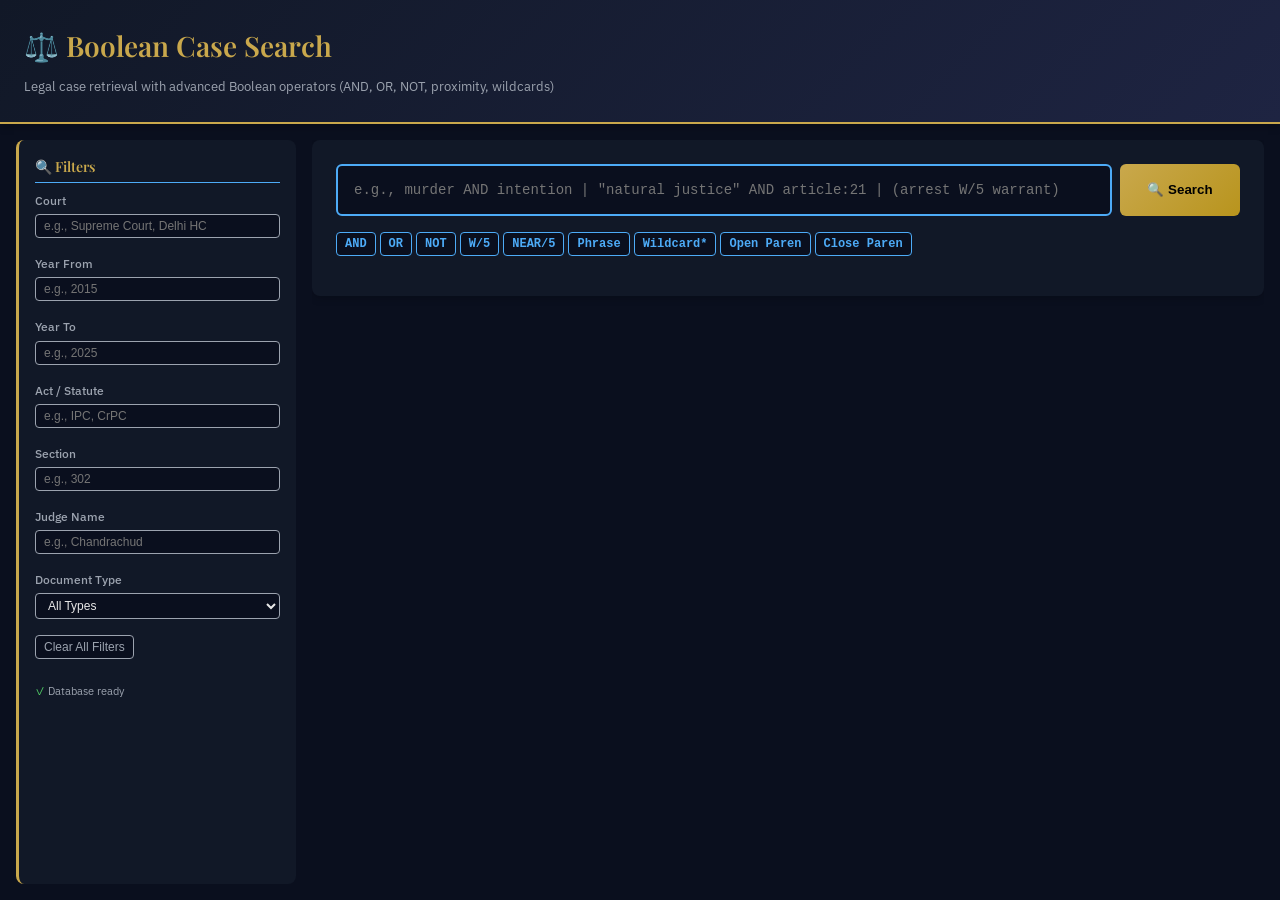
<file: boolean-search.html>
<!DOCTYPE html>
<html lang="en">
<head>
  <meta charset="UTF-8">
  <meta name="viewport" content="width=device-width, initial-scale=1.0">
  <title>Boolean Case Search — Madhav.AI Legal Intelligence</title>
  <link rel="stylesheet" href="css/boolean-search.css">
  <!-- Fonts -->
  <link rel="preconnect" href="https://fonts.googleapis.com">
  <link rel="preconnect" href="https://fonts.gstatic.com" crossorigin>
  <link href="https://fonts.googleapis.com/css2?family=IBM+Plex+Sans:wght@400;500;600;700&family=Playfair+Display:wght@600;700&display=swap" rel="stylesheet">
</head>
<body>
  <div id="boolean-search-app">
    <!-- HEADER -->
    <div class="bs-header">
      <h1>⚖️ Boolean Case Search</h1>
      <p>Legal case retrieval with advanced Boolean operators (AND, OR, NOT, proximity, wildcards)</p>
    </div>

    <!-- MAIN CONTENT -->
    <div class="bs-main">
      <!-- SIDEBAR: FILTERS -->
      <div class="bs-sidebar">
        <div class="bs-filter-group">
          <h3>🔍 Filters</h3>

          <!-- Court Filter -->
          <div class="bs-filter-control">
            <label>Court</label>
            <input type="text" id="filter-court" placeholder="e.g., Supreme Court, Delhi HC">
          </div>

          <!-- Date Range -->
          <div class="bs-filter-control">
            <label>Year From</label>
            <input type="number" id="filter-year-from" placeholder="e.g., 2015" min="1800" max="2100">
          </div>

          <div class="bs-filter-control">
            <label>Year To</label>
            <input type="number" id="filter-year-to" placeholder="e.g., 2025" min="1800" max="2100">
          </div>

          <!-- Act Filter -->
          <div class="bs-filter-control">
            <label>Act / Statute</label>
            <input type="text" id="filter-act" placeholder="e.g., IPC, CrPC">
          </div>

          <!-- Section Filter -->
          <div class="bs-filter-control">
            <label>Section</label>
            <input type="text" id="filter-section" placeholder="e.g., 302">
          </div>

          <!-- Judge Filter -->
          <div class="bs-filter-control">
            <label>Judge Name</label>
            <input type="text" id="filter-judge" placeholder="e.g., Chandrachud">
          </div>

          <!-- Document Type -->
          <div class="bs-filter-control">
            <label>Document Type</label>
            <select id="filter-doc-type">
              <option value="">All Types</option>
              <option value="judgment">Judgment</option>
              <option value="order">Order</option>
              <option value="notification">Notification</option>
            </select>
          </div>

          <!-- Clear Filters -->
          <button class="bs-filter-clear" id="btn-clear-filters">Clear All Filters</button>
        </div>

        <!-- Health Check -->
        <div class="bs-filter-group" id="health-info">
          <p style="font-size: 11px; color: var(--color-text-secondary);">
            <span id="health-status" style="color: var(--color-success);">✓</span>
            Database ready
          </p>
          <p style="font-size: 11px; color: var(--color-text-secondary); margin-top: 4px;" id="db-stats"></p>
        </div>
      </div>

      <!-- CONTENT: SEARCH & RESULTS -->
      <div class="bs-content">
        <!-- SEARCH AREA -->
        <div class="bs-search-area">
          <!-- Search Query Input -->
          <div class="bs-query-input-group">
            <input 
              type="text" 
              id="query-input" 
              class="bs-query-input" 
              placeholder='e.g., murder AND intention | "natural justice" AND article:21 | (arrest W/5 warrant)'
              autocomplete="off"
            >
            <button id="btn-search" class="bs-search-btn">
              <span id="search-btn-text">🔍 Search</span>
            </button>
          </div>

          <!-- Validation Status -->
          <div id="validation-status" class="bs-validation-status"></div>

          <!-- Operator Buttons -->
          <div class="bs-operator-buttons">
            <button class="bs-operator-btn" onclick="insertOperator('AND')">AND</button>
            <button class="bs-operator-btn" onclick="insertOperator('OR')">OR</button>
            <button class="bs-operator-btn" onclick="insertOperator('NOT')">NOT</button>
            <button class="bs-operator-btn" onclick="insertOperator('W/5')">W/5</button>
            <button class="bs-operator-btn" onclick="insertOperator('NEAR/5')">NEAR/5</button>
            <button class="bs-operator-btn" onclick="insertOperator('PHRASE')">Phrase</button>
            <button class="bs-operator-btn" onclick="insertOperator('*')">Wildcard*</button>
            <button class="bs-operator-btn" onclick="insertOperator('(')">Open Paren</button>
            <button class="bs-operator-btn" onclick="insertOperator(')')">Close Paren</button>
          </div>
        </div>

        <!-- RESULTS PANEL -->
        <div class="bs-results">
          <!-- Results Header -->
          <div class="bs-results-header" id="results-header" style="display: none;">
            <div class="bs-results-info">
              Found <span id="result-count">0</span> cases | 
              Page <span id="current-page">1</span>/<span id="total-pages">1</span> | 
              Time: <span id="query-time">0</span>ms
            </div>
            <div class="bs-sort-control">
              <label for="sort-by">Sort by:</label>
              <select id="sort-by" onchange="handleSortChange()">
                <option value="relevance">Relevance (Best Match)</option>
                <option value="date_desc">Date (Newest First)</option>
                <option value="date_asc">Date (Oldest First)</option>
                <option value="citations">Citation Count</option>
              </select>
            </div>
          </div>

          <!-- Message Container -->
          <div id="message-container" style="padding: 0 var(--spacing-md);"></div>

          <!-- Results List -->
          <div class="bs-results-list" id="results-list">
            <!-- Results dynamically inserted here -->
          </div>

          <!-- Pagination -->
          <div class="bs-pagination" id="pagination" style="display: none;">
            <button id="btn-prev" onclick="previousPage()">← Previous</button>
            <div id="pagination-numbers"></div>
            <button id="btn-next" onclick="nextPage()">Next →</button>
            <div class="bs-pagination-info" id="pagination-info"></div>
          </div>
        </div>
      </div>
    </div>
  </div>

  <!-- SCRIPTS -->
  <script src="js/boolean-api.js"></script>
  <script>
    // ═════════════════════════════════════════════════════════════════════════════
    // BOOLEAN SEARCH FRONTEND APPLICATION
    // ═════════════════════════════════════════════════════════════════════════════

    let currentPage = 1;
    let pageSize = 25;
    let totalResults = 0;
    let totalPages = 1;
    let lastQuery = '';
    let lastFilters = {};
    let lastSortBy = 'relevance';
    let isLoading = false;

    // Store search history in localStorage
    const HISTORY_KEY = 'boolean_search_history';
    const MAX_HISTORY = 20;

    // ─────────────────────────────────────────────────────────────────────────
    // INITIALIZATION
    // ─────────────────────────────────────────────────────────────────────────

    document.addEventListener('DOMContentLoaded', () => {
      initializeApp();
      checkDatabaseHealth();
      setupEventListeners();
    });

    function initializeApp() {
      console.log('🚀 Boolean Search Frontend Initialized');
      
      // Load history if available
      loadSearchHistory();
    }

    function setupEventListeners() {
      const queryInput = document.getElementById('query-input');
      const searchBtn = document.getElementById('btn-search');

      // Real-time validation as user types
      queryInput.addEventListener('input', debounce(() => {
        validateQuery(queryInput.value);
      }, 500));

      // Search on Enter key
      queryInput.addEventListener('keydown', (e) => {
        if (e.key === 'Enter') {
          searchBtn.click();
        }
      });

      // Search button click
      searchBtn.addEventListener('click', () => {
        currentPage = 1;
        performSearch();
      });

      // Clear filters button
      document.getElementById('btn-clear-filters').addEventListener('click', clearAllFilters);
    }

    // ─────────────────────────────────────────────────────────────────────────
    // DATABASE HEALTH CHECK
    // ─────────────────────────────────────────────────────────────────────────

    async function checkDatabaseHealth() {
      try {
        const health = await BooleanSearchAPI.health();
        if (health.status === 'ok') {
          const stats = `${health.case_count?.toLocaleString()} cases | ${health.paragraph_count?.toLocaleString()} paragraphs`;
          document.getElementById('db-stats').textContent = stats;
          document.getElementById('health-status').textContent = '✓';
          document.getElementById('health-status').style.color = 'var(--color-success)';
        }
      } catch (error) {
        console.error('Health check failed:', error);
        document.getElementById('health-status').textContent = '✗';
        document.getElementById('health-status').style.color = 'var(--color-error)';
      }
    }

    // ─────────────────────────────────────────────────────────────────────────
    // QUERY VALIDATION (REAL-TIME)
    // ─────────────────────────────────────────────────────────────────────────

    async function validateQuery(query) {
      if (!query.trim()) {
        document.getElementById('validation-status').innerHTML = '';
        document.getElementById('validation-status').classList.remove('valid', 'invalid');
        return;
      }

      try {
        const result = await BooleanSearchAPI.validate(query);
        const statusEl = document.getElementById('validation-status');

        if (result.valid) {
          statusEl.innerHTML = '✓ Valid query syntax';
          statusEl.className = 'bs-validation-status valid';
        } else {
          statusEl.innerHTML = `✗ ${result.error || 'Invalid query'}`;
          statusEl.className = 'bs-validation-status invalid';
        }
      } catch (error) {
        console.error('Validation error:', error);
      }
    }

    // ─────────────────────────────────────────────────────────────────────────
    // SEARCH EXECUTION
    // ─────────────────────────────────────────────────────────────────────────

    async function performSearch() {
      const query = document.getElementById('query-input').value.trim();

      if (!query) {
        showMessage('Please enter a search query', 'error');
        return;
      }

      // Remember last query
      lastQuery = query;
      lastFilters = getFiltersFromUI();
      lastSortBy = document.getElementById('sort-by').value;

      // Update loading state
      isLoading = true;
      document.getElementById('btn-search').disabled = true;
      document.getElementById('search-btn-text').innerHTML = '<span class="bs-spinner"></span> Searching...';

      try {
        // Validate first
        const validation = await BooleanSearchAPI.validate(query);
        if (!validation.valid) {
          showMessage(`Invalid query: ${validation.error}`, 'error');
          isLoading = false;
          document.getElementById('btn-search').disabled = false;
          document.getElementById('search-btn-text').textContent = '🔍 Search';
          return;
        }

        // Perform search
        const response = await BooleanSearchAPI.search(
          query,
          lastFilters,
          lastSortBy,
          currentPage,
          pageSize
        );

        // Update state
        totalResults = response.total_results;
        totalPages = response.total_pages;

        // Render results
        renderResults(response);
        renderPagination();

        // Save to history
        saveSearchToHistory(query);

        // Show success
        showMessage(`Found ${totalResults} cases in ${response.elapsed_ms}ms`, 'info');
      } catch (error) {
        showMessage(`Search error: ${error.message}`, 'error');
        console.error('Search failed:', error);
      } finally {
        isLoading = false;
        document.getElementById('btn-search').disabled = false;
        document.getElementById('search-btn-text').textContent = '🔍 Search';
      }
    }

    // ─────────────────────────────────────────────────────────────────────────
    // RENDER RESULTS
    // ─────────────────────────────────────────────────────────────────────────

    function renderResults(response) {
      const resultsList = document.getElementById('results-list');
      const resultsHeader = document.getElementById('results-header');

      // Clear previous results
      resultsList.innerHTML = '';

      // Update header
      document.getElementById('result-count').textContent = response.total_results;
      document.getElementById('current-page').textContent = response.page;
      document.getElementById('total-pages').textContent = response.total_pages;
      document.getElementById('query-time').textContent = response.elapsed_ms;
      resultsHeader.style.display = 'flex';

      if (response.results.length === 0) {
        resultsList.innerHTML = `
          <div class="bs-empty-state">
            <div class="bs-empty-state-icon">📭</div>
            <h3>No results found</h3>
            <p>Try adjusting your query or filters</p>
          </div>
        `;
        return;
      }

      // Render each result
      response.results.forEach((result, idx) => {
        const card = createResultCard(result, response.search_terms);
        resultsList.appendChild(card);
      });
    }

    function createResultCard(result, searchTerms = []) {
      const card = document.createElement('div');
      card.className = 'bs-result-card';

      // Build meta information
      const metaHTML = `
        <div class="bs-result-meta">
          <div class="bs-result-meta-item">
            <span class="bs-result-meta-label">Court</span>
            <span class="bs-result-meta-value bs-result-court">${result.court || 'N/A'}</span>
          </div>
          <div class="bs-result-meta-item">
            <span class="bs-result-meta-label">Year</span>
            <span class="bs-result-meta-value bs-result-year">${result.year || 'N/A'}</span>
          </div>
          <div class="bs-result-meta-item">
            <span class="bs-result-meta-label">Petitioner</span>
            <span class="bs-result-meta-value">${result.petitioner || 'N/A'}</span>
          </div>
          <div class="bs-result-meta-item">
            <span class="bs-result-meta-label">Respondent</span>
            <span class="bs-result-meta-value">${result.respondent || 'N/A'}</span>
          </div>
        </div>
      `;

      // Build snippet
      const snippetHTML = result.snippet ? `
        <div class="bs-result-snippet">
          ${highlightTerms(result.snippet.plain_text || '', searchTerms)}
        </div>
      ` : '';

      // Build tags
      const tagsHTML = result.acts_referred ? `
        <div class="bs-result-tags">
          ${result.acts_referred.slice(0, 3).map(act => `<span class="bs-tag act">${act}</span>`).join('')}
        </div>
      ` : '';

      // Assemble card
      card.innerHTML = `
        <div class="bs-result-header">
          <div class="bs-result-title">
            ${result.citation ? `<strong>${result.citation}</strong><br>` : ''}
            ${result.case_name}
          </div>
          <div class="bs-result-score">${(result.relevance_score || 0).toFixed(1)}</div>
        </div>
        ${metaHTML}
        ${snippetHTML}
        ${tagsHTML}
      `;

      return card;
    }

    function highlightTerms(text, terms) {
      let highlighted = text;
      terms.forEach(term => {
        const regex = new RegExp(`(${term})`, 'gi');
        highlighted = highlighted.replace(regex, '<span class="bs-snippet-highlight">$1</span>');
      });
      return highlighted;
    }

    // ─────────────────────────────────────────────────────────────────────────
    // PAGINATION
    // ─────────────────────────────────────────────────────────────────────────

    function renderPagination() {
      const paginationEl = document.getElementById('pagination');
      const numbersEl = document.getElementById('pagination-numbers');

      if (totalPages <= 1) {
        paginationEl.style.display = 'none';
        return;
      }

      paginationEl.style.display = 'flex';

      // Generate page numbers
      let pages = [];
      for (let i = Math.max(1, currentPage - 2); i <= Math.min(totalPages, currentPage + 2); i++) {
        pages.push(i);
      }

      numbersEl.innerHTML = pages.map(page => `
        <button 
          class="bs-page-btn ${page === currentPage ? 'bs-page-active' : ''}" 
          onclick="goToPage(${page})"
        >${page}</button>
      `).join('');

      document.getElementById('btn-prev').disabled = currentPage === 1;
      document.getElementById('btn-next').disabled = currentPage === totalPages;
      document.getElementById('pagination-info').textContent = `of ${totalPages}`;
    }

    function nextPage() {
      if (currentPage < totalPages) {
        currentPage++;
        performSearch();
        document.querySelector('.bs-results-list').scrollTop = 0;
      }
    }

    function previousPage() {
      if (currentPage > 1) {
        currentPage--;
        performSearch();
        document.querySelector('.bs-results-list').scrollTop = 0;
      }
    }

    function goToPage(page) {
      currentPage = page;
      performSearch();
      document.querySelector('.bs-results-list').scrollTop = 0;
    }

    // ─────────────────────────────────────────────────────────────────────────
    // FILTER MANAGEMENT
    // ─────────────────────────────────────────────────────────────────────────

    function getFiltersFromUI() {
      return {
        court: document.getElementById('filter-court').value || null,
        yearFrom: document.getElementById('filter-year-from').value || null,
        yearTo: document.getElementById('filter-year-to').value || null,
        act: document.getElementById('filter-act').value || null,
        section: document.getElementById('filter-section').value || null,
        judge: document.getElementById('filter-judge').value || null,
        docType: document.getElementById('filter-doc-type').value || null
      };
    }

    function clearAllFilters() {
      document.getElementById('filter-court').value = '';
      document.getElementById('filter-year-from').value = '';
      document.getElementById('filter-year-to').value = '';
      document.getElementById('filter-act').value = '';
      document.getElementById('filter-section').value = '';
      document.getElementById('filter-judge').value = '';
      document.getElementById('filter-doc-type').value = '';
      showMessage('Filters cleared', 'info');
    }

    function handleSortChange() {
      currentPage = 1;
      performSearch();
    }

    // ─────────────────────────────────────────────────────────────────────────
    // OPERATOR INSERTION
    // ─────────────────────────────────────────────────────────────────────────

    function insertOperator(op) {
      const input = document.getElementById('query-input');
      const start = input.selectionStart;
      const end = input.selectionEnd;
      const text = input.value;

      let insert = '';
      if (op === 'PHRASE') {
        insert = '""';
      } else if (op === '()') {
        insert = '()';
      } else if (op === 'atleast3()') {
        insert = 'atleast3()';
      } else {
        insert = ` ${op} `;
      }

      input.value = text.substring(0, start) + insert + text.substring(end);
      input.focus();
      input.selectionStart = start + insert.length;

      validateQuery(input.value);
    }

    // ─────────────────────────────────────────────────────────────────────────
    // MESSAGES
    // ─────────────────────────────────────────────────────────────────────────

    function showMessage(text, type = 'info') {
      const container = document.getElementById('message-container');
      const msg = document.createElement('div');
      msg.className = `bs-message ${type} show`;
      msg.textContent = text;
      container.innerHTML = '';
      container.appendChild(msg);

      setTimeout(() => {
        msg.classList.remove('show');
      }, 5000);
    }

    // ─────────────────────────────────────────────────────────────────────────
    // SEARCH HISTORY
    // ─────────────────────────────────────────────────────────────────────────

    function saveSearchToHistory(query) {
      let history = JSON.parse(localStorage.getItem(HISTORY_KEY) || '[]');
      history = history.filter(q => q !== query);
      history.unshift(query);
      history = history.slice(0, MAX_HISTORY);
      localStorage.setItem(HISTORY_KEY, JSON.stringify(history));
    }

    function loadSearchHistory() {
      // Can be used to populate autocomplete or history dropdown in future
      const history = JSON.parse(localStorage.getItem(HISTORY_KEY) || '[]');
      console.log('📚 Search History:', history);
    }

    // ─────────────────────────────────────────────────────────────────────────
    // UTILITY FUNCTIONS
    // ─────────────────────────────────────────────────────────────────────────

    function debounce(fn, delay) {
      let timerId;
      return function (...args) {
        clearTimeout(timerId);
        timerId = setTimeout(() => fn(...args), delay);
      };
    }
  </script>
</body>
</html>
</file>
<file: css/boolean-search.css>
/* ═════════════════════════════════════════════════════════════════════════════
   BOOLEAN SEARCH FRONTEND — CSS STYLING
   Theme: Deep Navy + Legal Gold (inspired by SCC Online)
   ═════════════════════════════════════════════════════════════════════════════ */

* {
  margin: 0;
  padding: 0;
  box-sizing: border-box;
}

:root {
  --color-bg-dark: #0a0f1e;
  --color-bg-surface: #111827;
  --color-bg-card: #1e2442;
  --color-text-primary: #e8e8e8;
  --color-text-secondary: #9ca3af;
  --color-accent-gold: #c9a84c;
  --color-accent-blue: #4dabf7;
  --color-accent-green: #69db7c;
  --color-error: #ff6b6b;
  --color-success: #51cf66;
  --color-warning: #ffd93d;
  --spacing-xs: 4px;
  --spacing-sm: 8px;
  --spacing-md: 16px;
  --spacing-lg: 24px;
  --spacing-xl: 32px;
  --font-mono: 'Courier New', 'JetBrains Mono', monospace;
  --font-sans: -apple-system, BlinkMacSystemFont, 'Segoe UI', 'IBM Plex Sans', sans-serif;
  --font-serif: 'Playfair Display', serif;
  --transition: 0.2s ease;
}

/* ─────────────────────────────────────────────────────────────────────────────
   BASE STYLES
   ───────────────────────────────────────────────────────────────────────────── */

html {
  scroll-behavior: smooth;
}

body {
  background-color: var(--color-bg-dark);
  color: var(--color-text-primary);
  font-family: var(--font-sans);
  font-size: 14px;
  line-height: 1.6;
}

h1, h2, h3 {
  font-family: var(--font-serif);
  font-weight: 600;
}

a {
  color: var(--color-accent-blue);
  text-decoration: none;
  transition: color var(--transition);
}

a:hover {
  color: var(--color-accent-gold);
}

/* ─────────────────────────────────────────────────────────────────────────────
   LAYOUT STRUCTURE
   ───────────────────────────────────────────────────────────────────────────── */

#boolean-search-app {
  display: flex;
  flex-direction: column;
  height: 100vh;
  overflow: hidden;
}

.bs-header {
  background: linear-gradient(135deg, var(--color-bg-surface) 0%, var(--color-bg-card) 100%);
  border-bottom: 2px solid var(--color-accent-gold);
  padding: var(--spacing-lg);
  box-shadow: 0 2px 8px rgba(0, 0, 0, 0.3);
}

.bs-header h1 {
  font-size: 28px;
  color: var(--color-accent-gold);
  margin-bottom: var(--spacing-sm);
}

.bs-header p {
  color: var(--color-text-secondary);
  font-size: 13px;
}

.bs-main {
  display: flex;
  flex: 1;
  overflow: hidden;
  gap: var(--spacing-md);
  padding: var(--spacing-md);
}

.bs-sidebar {
  width: 280px;
  background-color: var(--color-bg-surface);
  border-radius: 8px;
  padding: var(--spacing-md);
  overflow-y: auto;
  border-left: 3px solid var(--color-accent-gold);
}

.bs-content {
  flex: 1;
  display: flex;
  flex-direction: column;
  overflow: hidden;
}

.bs-search-area {
  background-color: var(--color-bg-surface);
  border-radius: 8px;
  padding: var(--spacing-lg);
  margin-bottom: var(--spacing-md);
  box-shadow: 0 2px 8px rgba(0, 0, 0, 0.2);
}

.bs-results {
  flex: 1;
  overflow-y: auto;
  display: flex;
  flex-direction: column;
}

/* ─────────────────────────────────────────────────────────────────────────────
   SEARCH QUERY INPUT
   ───────────────────────────────────────────────────────────────────────────── */

.bs-query-input-group {
  display: flex;
  gap: var(--spacing-sm);
  margin-bottom: var(--spacing-md);
}

.bs-query-input {
  flex: 1;
  background-color: var(--color-bg-dark);
  color: var(--color-text-primary);
  border: 2px solid var(--color-accent-blue);
  border-radius: 6px;
  padding: var(--spacing-md);
  font-family: var(--font-mono);
  font-size: 14px;
  transition: border-color var(--transition);
}

.bs-query-input:focus {
  outline: none;
  border-color: var(--color-accent-gold);
  box-shadow: 0 0 8px rgba(201, 168, 76, 0.2);
}

.bs-search-btn {
  background: linear-gradient(135deg, var(--color-accent-gold) 0%, #b8941d 100%);
  color: #000;
  border: none;
  border-radius: 6px;
  padding: var(--spacing-md) var(--spacing-lg);
  font-weight: 600;
  cursor: pointer;
  transition: all var(--transition);
  min-width: 120px;
}

.bs-search-btn:hover {
  transform: translateY(-2px);
  box-shadow: 0 4px 12px rgba(201, 168, 76, 0.3);
}

.bs-search-btn:disabled {
  opacity: 0.5;
  cursor: not-allowed;
  transform: none;
}

.bs-validation-status {
  font-size: 12px;
  padding: var(--spacing-sm) var(--spacing-md);
  border-radius: 4px;
  margin-top: var(--spacing-sm);
  display: none;
}

.bs-validation-status.valid {
  display: block;
  background-color: rgba(81, 207, 102, 0.2);
  color: var(--color-success);
  border-left: 3px solid var(--color-success);
}

.bs-validation-status.invalid {
  display: block;
  background-color: rgba(255, 107, 107, 0.2);
  color: var(--color-error);
  border-left: 3px solid var(--color-error);
}

/* ─────────────────────────────────────────────────────────────────────────────
   OPERATOR BUTTONS
   ───────────────────────────────────────────────────────────────────────────── */

.bs-operator-buttons {
  display: flex;
  flex-wrap: wrap;
  gap: var(--spacing-xs);
  margin-bottom: var(--spacing-md);
}

.bs-operator-btn {
  background-color: var(--color-bg-dark);
  color: var(--color-accent-blue);
  border: 1px solid var(--color-accent-blue);
  border-radius: 4px;
  padding: var(--spacing-xs) var(--spacing-sm);
  font-family: var(--font-mono);
  font-weight: 600;
  font-size: 12px;
  cursor: pointer;
  transition: all var(--transition);
}

.bs-operator-btn:hover {
  background-color: var(--color-accent-blue);
  color: #000;
}

/* ─────────────────────────────────────────────────────────────────────────────
   FILTERS (LEFT SIDEBAR)
   ───────────────────────────────────────────────────────────────────────────── */

.bs-filter-group {
  margin-bottom: var(--spacing-lg);
}

.bs-filter-group h3 {
  font-size: 14px;
  color: var(--color-accent-gold);
  margin-bottom: var(--spacing-sm);
  border-bottom: 1px solid var(--color-accent-blue);
  padding-bottom: var(--spacing-xs);
}

.bs-filter-control {
  margin-bottom: var(--spacing-md);
}

.bs-filter-control label {
  display: block;
  font-size: 12px;
  color: var(--color-text-secondary);
  margin-bottom: var(--spacing-xs);
  font-weight: 500;
}

.bs-filter-control input,
.bs-filter-control select {
  width: 100%;
  background-color: var(--color-bg-dark);
  color: var(--color-text-primary);
  border: 1px solid var(--color-text-secondary);
  border-radius: 4px;
  padding: var(--spacing-xs) var(--spacing-sm);
  font-size: 12px;
  transition: border-color var(--transition);
}

.bs-filter-control input:focus,
.bs-filter-control select:focus {
  outline: none;
  border-color: var(--color-accent-blue);
}

.bs-filter-btn-group {
  display: flex;
  gap: var(--spacing-xs);
}

.bs-filter-clear {
  flex: 1;
  background-color: var(--color-bg-dark);
  color: var(--color-text-secondary);
  border: 1px solid var(--color-text-secondary);
  border-radius: 4px;
  padding: var(--spacing-xs) var(--spacing-sm);
  font-size: 12px;
  cursor: pointer;
  transition: all var(--transition);
}

.bs-filter-clear:hover {
  background-color: var(--color-error);
  border-color: var(--color-error);
  color: white;
}

/* ─────────────────────────────────────────────────────────────────────────────
   RESULTS DISPLAY
   ───────────────────────────────────────────────────────────────────────────── */

.bs-results-header {
  display: flex;
  justify-content: space-between;
  align-items: center;
  padding: var(--spacing-md);
  background-color: var(--color-bg-surface);
  border-radius: 8px 8px 0 0;
  border-bottom: 1px solid var(--color-accent-blue);
  margin-bottom: var(--spacing-sm);
}

.bs-results-info {
  font-size: 13px;
  color: var(--color-text-secondary);
}

.bs-results-info span {
  color: var(--color-accent-gold);
  font-weight: 600;
}

.bs-sort-control {
  display: flex;
  gap: var(--spacing-sm);
  align-items: center;
}

.bs-sort-control label {
  font-size: 12px;
  color: var(--color-text-secondary);
}

.bs-sort-control select {
  background-color: var(--color-bg-dark);
  color: var(--color-text-primary);
  border: 1px solid var(--color-accent-blue);
  border-radius: 4px;
  padding: var(--spacing-xs) var(--spacing-sm);
  font-size: 12px;
  cursor: pointer;
}

.bs-results-list {
  flex: 1;
  overflow-y: auto;
  display: flex;
  flex-direction: column;
  gap: var(--spacing-md);
  padding-right: var(--spacing-sm);
}

/* ─────────────────────────────────────────────────────────────────────────────
   RESULT CARD
   ───────────────────────────────────────────────────────────────────────────── */

.bs-result-card {
  background-color: var(--color-bg-card);
  border-left: 4px solid var(--color-accent-gold);
  border-radius: 6px;
  padding: var(--spacing-md);
  transition: all var(--transition);
  cursor: pointer;
  box-shadow: 0 2px 4px rgba(0, 0, 0, 0.2);
}

.bs-result-card:hover {
  background-color: var(--color-bg-surface);
  border-left-color: var(--color-accent-blue);
  transform: translateX(4px);
  box-shadow: 0 4px 12px rgba(201, 168, 76, 0.2);
}

.bs-result-header {
  display: flex;
  justify-content: space-between;
  align-items: flex-start;
  margin-bottom: var(--spacing-sm);
}

.bs-result-title {
  flex: 1;
  font-size: 15px;
  font-weight: 600;
  color: var(--color-accent-gold);
  line-height: 1.4;
}

.bs-result-score {
  background: linear-gradient(135deg, var(--color-accent-blue), var(--color-accent-gold));
  background-clip: text;
  -webkit-background-clip: text;
  -webkit-text-fill-color: transparent;
  font-weight: 700;
  font-size: 18px;
  min-width: 50px;
  text-align: right;
}

.bs-result-meta {
  display: grid;
  grid-template-columns: 1fr 1fr;
  gap: var(--spacing-sm);
  margin-bottom: var(--spacing-md);
  font-size: 12px;
}

.bs-result-meta-item {
  display: flex;
  flex-direction: column;
}

.bs-result-meta-label {
  color: var(--color-text-secondary);
  font-weight: 500;
}

.bs-result-meta-value {
  color: var(--color-text-primary);
  margin-top: 2px;
}

.bs-result-court {
  color: var(--color-accent-blue);
}

.bs-result-year {
  color: var(--color-accent-green);
}

.bs-result-snippet {
  background-color: var(--color-bg-dark);
  border-left: 3px solid var(--color-accent-gold);
  padding: var(--spacing-md);
  border-radius: 4px;
  margin: var(--spacing-md) 0;
  font-size: 13px;
  line-height: 1.6;
  max-height: 80px;
  overflow: hidden;
  position: relative;
}

.bs-result-snippet::after {
  content: '';
  position: absolute;
  bottom: 0;
  left: 0;
  right: 0;
  height: 20px;
  background: linear-gradient(to bottom, transparent, var(--color-bg-card));
  pointer-events: none;
}

.bs-snippet-highlight {
  background-color: rgba(201, 168, 76, 0.3);
  color: var(--color-accent-gold);
  font-weight: 600;
  padding: 2px 4px;
  border-radius: 2px;
}

.bs-result-tags {
  display: flex;
  flex-wrap: wrap;
  gap: var(--spacing-xs);
  margin-top: var(--spacing-sm);
}

.bs-tag {
  background-color: var(--color-bg-dark);
  color: var(--color-accent-blue);
  border: 1px solid var(--color-accent-blue);
  border-radius: 4px;
  padding: 2px 6px;
  font-size: 11px;
  font-weight: 500;
}

.bs-tag.act {
  border-color: var(--color-accent-green);
  color: var(--color-accent-green);
}

.bs-tag.article {
  border-color: var(--color-warning);
  color: var(--color-warning);
}

/* ─────────────────────────────────────────────────────────────────────────────
   PAGINATION
   ───────────────────────────────────────────────────────────────────────────── */

.bs-pagination {
  display: flex;
  justify-content: center;
  align-items: center;
  gap: var(--spacing-xs);
  padding: var(--spacing-md);
  margin-top: var(--spacing-md);
}

.bs-pagination button {
  background-color: var(--color-bg-card);
  color: var(--color-text-primary);
  border: 1px solid var(--color-accent-blue);
  border-radius: 4px;
  padding: var(--spacing-xs) var(--spacing-sm);
  font-size: 12px;
  cursor: pointer;
  transition: all var(--transition);
}

.bs-pagination button:hover:not(:disabled) {
  background-color: var(--color-accent-blue);
  color: #000;
}

.bs-pagination button:disabled {
  opacity: 0.5;
  cursor: not-allowed;
}

.bs-pagination .bs-page-active {
  background-color: var(--color-accent-gold);
  color: #000;
  border-color: var(--color-accent-gold);
  font-weight: 600;
}

.bs-pagination-info {
  color: var(--color-text-secondary);
  font-size: 12px;
  margin: 0 var(--spacing-sm);
}

/* ─────────────────────────────────────────────────────────────────────────────
   SPINNER & LOADING
   ───────────────────────────────────────────────────────────────────────────── */

.bs-spinner {
  display: inline-block;
  width: 16px;
  height: 16px;
  border: 2px solid var(--color-accent-blue);
  border-top-color: var(--color-accent-gold);
  border-radius: 50%;
  animation: spin 0.6s linear infinite;
}

@keyframes spin {
  to { transform: rotate(360deg); }
}

.bs-loading {
  display: flex;
  justify-content: center;
  align-items: center;
  gap: var(--spacing-sm);
  padding: var(--spacing-lg);
  color: var(--color-text-secondary);
}

.bs-empty-state {
  display: flex;
  flex-direction: column;
  justify-content: center;
  align-items: center;
  padding: var(--spacing-xl);
  color: var(--color-text-secondary);
  text-align: center;
}

.bs-empty-state-icon {
  font-size: 48px;
  margin-bottom: var(--spacing-md);
  opacity: 0.5;
}

/* ─────────────────────────────────────────────────────────────────────────────
   ERROR & SUCCESS MESSAGES
   ───────────────────────────────────────────────────────────────────────────── */

.bs-message {
  padding: var(--spacing-md);
  border-radius: 6px;
  margin-bottom: var(--spacing-md);
  display: none;
  font-size: 13px;
}

.bs-message.show {
  display: block;
  animation: slideIn 0.3s ease;
}

.bs-message.error {
  background-color: rgba(255, 107, 107, 0.2);
  color: var(--color-error);
  border-left: 4px solid var(--color-error);
}

.bs-message.success {
  background-color: rgba(81, 207, 102, 0.2);
  color: var(--color-success);
  border-left: 4px solid var(--color-success);
}

.bs-message.info {
  background-color: rgba(77, 171, 247, 0.2);
  color: var(--color-accent-blue);
  border-left: 4px solid var(--color-accent-blue);
}

@keyframes slideIn {
  from {
    opacity: 0;
    transform: translateY(-10px);
  }
  to {
    opacity: 1;
    transform: translateY(0);
  }
}

/* ─────────────────────────────────────────────────────────────────────────────
   SCROLLBAR STYLING
   ───────────────────────────────────────────────────────────────────────────── */

::-webkit-scrollbar {
  width: 8px;
  height: 8px;
}

::-webkit-scrollbar-track {
  background: var(--color-bg-dark);
}

::-webkit-scrollbar-thumb {
  background: var(--color-accent-blue);
  border-radius: 4px;
}

::-webkit-scrollbar-thumb:hover {
  background: var(--color-accent-gold);
}

/* ─────────────────────────────────────────────────────────────────────────────
   RESPONSIVE DESIGN
   ───────────────────────────────────────────────────────────────────────────── */

@media (max-width: 1024px) {
  .bs-main {
    flex-direction: column;
  }

  .bs-sidebar {
    width: 100%;
    max-height: 200px;
  }

  .bs-result-meta {
    grid-template-columns: 1fr;
  }
}

@media (max-width: 768px) {
  .bs-header {
    padding: var(--spacing-md);
  }

  .bs-header h1 {
    font-size: 20px;
  }

  .bs-main {
    padding: var(--spacing-sm);
    gap: var(--spacing-sm);
  }

  .bs-query-input-group {
    flex-direction: column;
  }

  .bs-search-btn {
    width: 100%;
  }

  .bs-operator-buttons {
    margin-bottom: var(--spacing-md);
  }

  .bs-results-header {
    flex-direction: column;
    align-items: flex-start;
    gap: var(--spacing-sm);
  }

  .bs-sort-control {
    width: 100%;
  }

  .bs-sort-control select {
    flex: 1;
  }

  .bs-result-header {
    flex-direction: column;
  }

  .bs-result-score {
    margin-top: var(--spacing-sm);
    text-align: left;
  }
}
</file>
